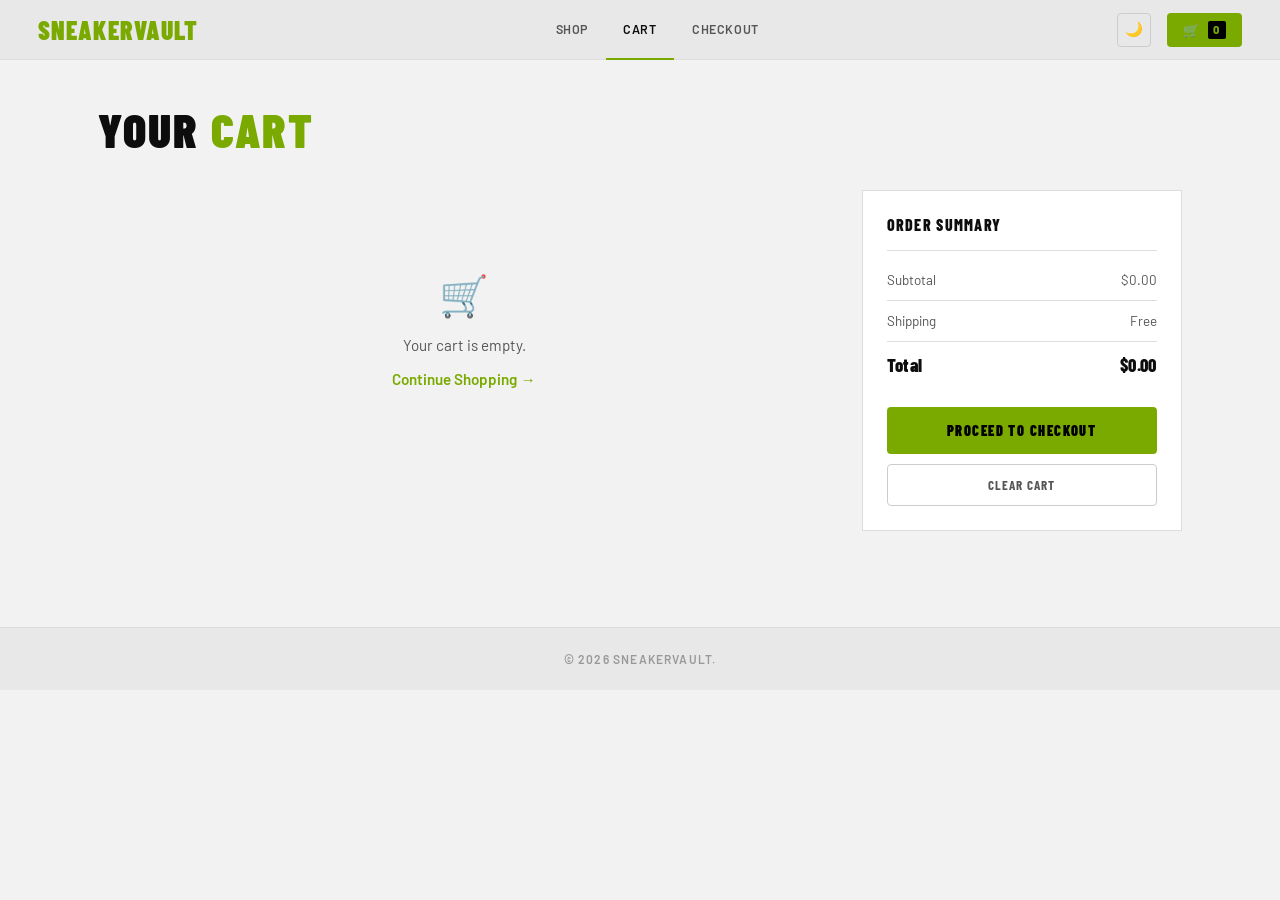
<file: cart.html>
<!DOCTYPE html>
<html lang="en">
<head>
  <meta charset="UTF-8" />
  <meta name="viewport" content="width=device-width, initial-scale=1.0"/>
  <title>SneakerVault — Cart</title>
  <!-- Apply theme before paint to prevent flash -->
  <script>
    (function() {
      var t = localStorage.getItem('theme') || 'light';
      document.documentElement.setAttribute('data-theme', t);
    })();
  </script>
  <link rel="stylesheet" href="style.css" />
  <link href="https://fonts.googleapis.com/css2?family=Playfair+Display:wght@400;700;900&family=DM+Sans:wght@300;400;500&display=swap" rel="stylesheet"/>
</head>
<body>

  <nav class="navbar">
    <div class="nav-logo">SneakerVault</div>
    <div class="nav-links">
      <a href="index.html">Shop</a>
      <a href="cart.html" class="active">Cart</a>
      <a href="checkout.html">Checkout</a>
    </div>
    <div class="nav-actions">
      <button class="dark-toggle" id="darkToggle" title="Toggle dark mode">🌙</button>
      <a href="cart.html" class="cart-icon">
        🛒 <span class="cart-count" id="cartCount">0</span>
      </a>
    </div>
  </nav>

  <main class="cart-page">
    <h1 class="page-title">Your <em>Cart</em></h1>
    <div class="cart-layout">
      <div class="cart-items" id="cartItems">
        <!-- Populated by JS -->
      </div>
      <aside class="cart-summary">
        <h3>Order Summary</h3>
        <div class="summary-row"><span>Subtotal</span><span id="subtotal">$0.00</span></div>
        <div class="summary-row"><span>Shipping</span><span>Free</span></div>
        <div class="summary-row total"><span>Total</span><span id="totalPrice">$0.00</span></div>
        <a href="checkout.html" class="btn-primary" id="checkoutBtn">Proceed to Checkout</a>
        <button class="btn-ghost" id="clearCartBtn">Clear Cart</button>
      </aside>
    </div>
  </main>

  <footer class="footer">
    <span>© 2026 SneakerVault.</span>
  </footer>

  <script src="script.js"></script>
  <script>
    renderCart();
    updateCartCount();
  </script>
</body>
</html>
</file>
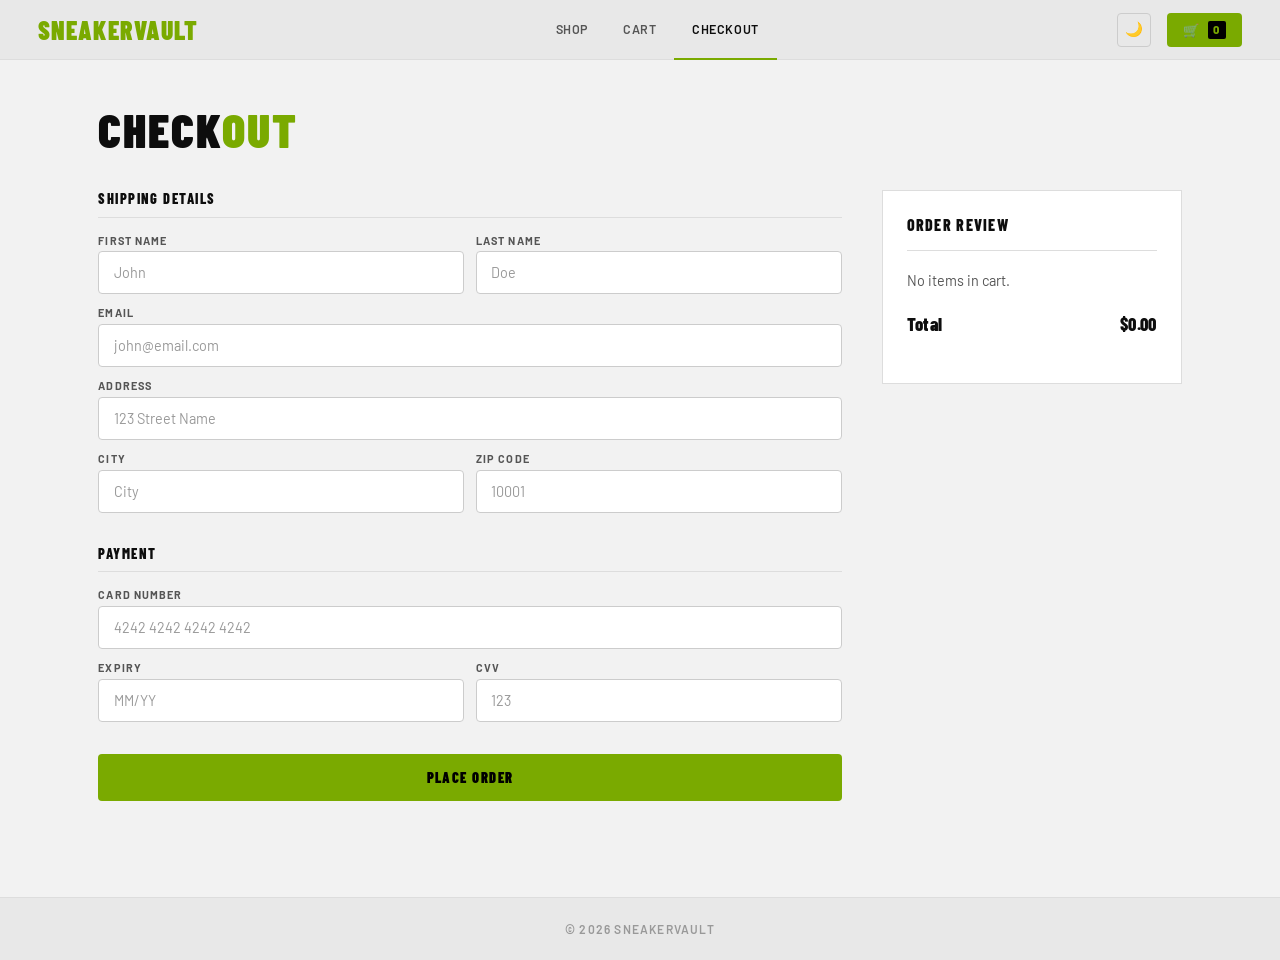
<file: checkout.html>
<!DOCTYPE html>
<html lang="en">
<head>
  <meta charset="UTF-8" />
  <meta name="viewport" content="width=device-width, initial-scale=1.0"/>
  <title>SneakerVault — Checkout</title>
  <!-- Apply theme before paint to prevent flash -->
  <script>
    (function() {
      var t = localStorage.getItem('theme') || 'light';
      document.documentElement.setAttribute('data-theme', t);
    })();
  </script>
  <link rel="stylesheet" href="style.css" />
  <link href="https://fonts.googleapis.com/css2?family=Playfair+Display:wght@400;700;900&family=DM+Sans:wght@300;400;500&display=swap" rel="stylesheet"/>
</head>
<body>

  <nav class="navbar">
    <div class="nav-logo">SneakerVault</div>
    <div class="nav-links">
      <a href="index.html">Shop</a>
      <a href="cart.html">Cart</a>
      <a href="checkout.html" class="active">Checkout</a>
    </div>
    <div class="nav-actions">
      <button class="dark-toggle" id="darkToggle" title="Toggle dark mode">🌙</button>
      <a href="cart.html" class="cart-icon">
        🛒 <span class="cart-count" id="cartCount">0</span>
      </a>
    </div>
  </nav>

  <main class="checkout-page">
    <h1 class="page-title">Check<em>out</em></h1>

    <div class="checkout-layout">
      <!-- FORM -->
      <div class="checkout-form-section">
        <h3>Shipping Details</h3>
        <div class="form-grid">
          <div class="form-group">
            <label>First Name</label>
            <input type="text" placeholder="John" id="firstName"/>
          </div>
          <div class="form-group">
            <label>Last Name</label>
            <input type="text" placeholder="Doe" id="lastName"/>
          </div>
          <div class="form-group full">
            <label>Email</label>
            <input type="email" placeholder="john@email.com" id="email"/>
          </div>
          <div class="form-group full">
            <label>Address</label>
            <input type="text" placeholder="123 Street Name" id="address"/>
          </div>
          <div class="form-group">
            <label>City</label>
            <input type="text" placeholder="City" id="city"/>
          </div>
          <div class="form-group">
            <label>ZIP Code</label>
            <input type="text" placeholder="10001" id="zip"/>
          </div>
        </div>

        <h3 style="margin-top:2rem">Payment</h3>
        <div class="form-grid">
          <div class="form-group full">
            <label>Card Number</label>
            <input type="text" placeholder="4242 4242 4242 4242" maxlength="19" id="cardNum"/>
          </div>
          <div class="form-group">
            <label>Expiry</label>
            <input type="text" placeholder="MM/YY" maxlength="5" id="expiry"/>
          </div>
          <div class="form-group">
            <label>CVV</label>
            <input type="text" placeholder="123" maxlength="3" id="cvv"/>
          </div>
        </div>

        <button class="btn-primary" id="placeOrderBtn" style="margin-top:2rem;width:100%">Place Order</button>
      </div>

      <!-- SUMMARY -->
      <aside class="checkout-summary">
        <h3>Order Review</h3>
        <div id="checkoutItems"></div>
        <div class="summary-row total" style="margin-top:1.5rem">
          <span>Total</span><span id="checkoutTotal">$0.00</span>
        </div>
      </aside>
    </div>
  </main>

  <!-- Order Success Modal -->
  <div class="modal-overlay" id="modalOverlay">
    <div class="modal">
      <div class="modal-icon">✓</div>
      <h2>Order Placed!</h2>
      <p>Thank you for shopping with SneakerVault. Your items are on their way.</p>
      <a href="index.html" class="btn-primary" id="modalBtn">Continue Shopping</a>
    </div>
  </div>

  <footer class="footer">
    <span>© 2026 SneakerVault</span>
  </footer>

  <script src="script.js"></script>
  <script>
    renderCheckoutSummary();
    updateCartCount();

    document.getElementById('placeOrderBtn').addEventListener('click', () => {
      const fields = ['firstName','lastName','email','address','city','zip','cardNum','expiry','cvv'];
      const empty = fields.some(id => !document.getElementById(id).value.trim());
      if (empty) {
        alert('Please fill in all fields.');
        return;
      }
      localStorage.removeItem('cart');
      document.getElementById('modalOverlay').classList.add('active');
    });

    document.getElementById('modalBtn').addEventListener('click', () => {
      document.getElementById('modalOverlay').classList.remove('active');
    });
  </script>
</body>
</html>
</file>
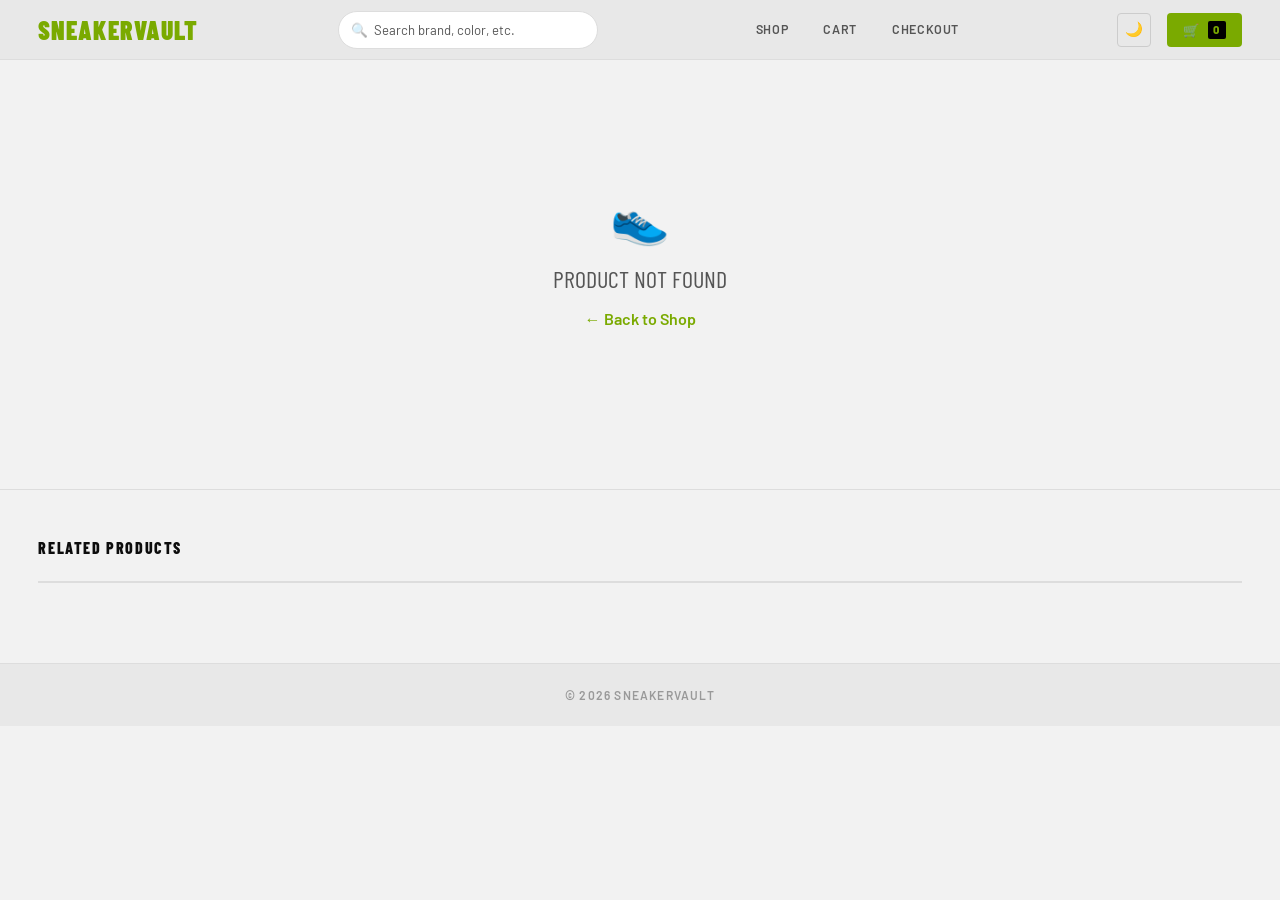
<file: product.html>
<!DOCTYPE html>
<html lang="en" data-theme="light">
<head>
  <meta charset="UTF-8" />
  <meta name="viewport" content="width=device-width, initial-scale=1.0"/>
  <title>SneakerVault</title>
  <link rel="stylesheet" href="style.css" />
  <link rel="stylesheet" href="product.css" />
  <link href="https://fonts.googleapis.com/css2?family=Barlow+Condensed:wght@400;600;700;800;900&family=Barlow:wght@300;400;500;600&display=swap" rel="stylesheet"/>
</head>
<body>

  <!-- NAVBAR -->
  <nav class="navbar">
    <div class="nav-logo">SneakerVault</div>

    <!-- SEARCH — IDs are required for script.js to find these elements -->
    <div class="nav-search-wrap">
      <div class="nav-search">
        <span class="search-icon">🔍</span>
        <input
          type="text"
          id="searchInput"
          class="search-input"
          placeholder="Search brand, color, etc."
          autocomplete="off"
        />
        <button id="searchClear" class="search-clear" title="Clear">✕</button>
      </div>
      <!-- Dropdown injected here by ensureSearchDOM() -->
    </div>

    <div class="nav-links">
      <a href="index.html">Shop</a>
      <a href="cart.html">Cart</a>
      <a href="checkout.html">Checkout</a>
    </div>
    <div class="nav-actions">
      <button class="dark-toggle" id="darkToggle" title="Toggle dark mode">🌙</button>
      <a href="cart.html" class="cart-icon">
        🛒 <span class="cart-count" id="cartCount">0</span>
      </a>
    </div>
  </nav>

  <!-- NOTIFICATION -->
  <div class="notification" id="notification">
    <span id="notifText">Added to cart!</span>
  </div>

  <!-- MAIN DETAIL -->
  <main class="detail-page" id="detailPage">
    <!-- populated by JS -->
  </main>

  <!-- RELATED PRODUCTS -->
  <section class="related-section">
    <h2 class="related-title">Related Products</h2>
    <div class="related-grid" id="relatedGrid"></div>
  </section>

  <footer class="footer">
    <span>© 2026 SneakerVault</span>
  </footer>

  <script src="script.js"></script>
  <script>
    updateCartCount();

    // Get product id from URL
    const params = new URLSearchParams(window.location.search);
    const pid = Number(params.get("id"));
    const product = PRODUCTS.find(p => p.id === pid);

    if (!product) {
      document.getElementById("detailPage").innerHTML = `
        <div style="text-align:center;padding:6rem 2rem;color:var(--text-muted)">
          <div style="font-size:3rem">👟</div>
          <p style="margin-top:1rem;font-family:var(--font-display);font-size:1.5rem;text-transform:uppercase">Product not found</p>
          <a href="index.html" style="color:var(--accent);margin-top:1rem;display:inline-block;font-weight:600">← Back to Shop</a>
        </div>`;
    } else {
      document.title = `SneakerVault — ${product.name}`;
      renderDetailPage(product);
      renderRelated(product);
    }

    function renderDetailPage(p) {
      const soldCount  = Math.floor(Math.random() * 2000) + 300;
      const lastSale   = (p.price - Math.floor(Math.random() * 40 + 5)).toFixed(2);
      const sellPrice  = (p.price - Math.floor(Math.random() * 10 + 2)).toFixed(2);
      const sizes      = ["6","6.5","7","7.5","8","8.5","9","9.5","10","10.5","11","12","13"];
      const breadcrumb = `Home / Shoes / ${p.brand}`;

      document.getElementById("detailPage").innerHTML = `
        <div class="detail-wrap">
          <!-- LEFT: IMAGE -->
          <div class="detail-left">
            <div class="breadcrumb">${breadcrumb} / <span>${p.name}</span></div>
            <div class="detail-img-wrap">
              <div class="detail-actions-top">
                <button class="icon-btn" title="Wishlist">♡</button>
                <button class="icon-btn" title="Share">↗</button>
              </div>
              <img class="detail-img" src="${p.img}" alt="${p.name}" id="mainImg"/>
            </div>
            <div class="detail-thumbnails">
              <img class="thumb active" src="${p.img}" alt="view 1" onclick="switchImg(this.src)"/>
              <img class="thumb" src="${p.img}?v=2" alt="view 2" onclick="switchImg(this.src)"/>
              <img class="thumb" src="${p.img}?v=3" alt="view 3" onclick="switchImg(this.src)"/>
            </div>
          </div>

          <!-- RIGHT: INFO -->
          <div class="detail-right">
            <p class="detail-brand">${p.brand}</p>
            <h1 class="detail-name">${p.name}</h1>
            ${p.badge ? `<span class="detail-badge">${p.badge}</span>` : ""}

            <div class="xpress-banner">
              <span class="xpress-check">☐</span>
              <span><strong>Xpress Ship available.</strong> Get it by Apr 23 – 29</span>
              <span class="xpress-info">ⓘ</span>
            </div>

            <!-- SIZE SELECTOR -->
            <div class="size-section">
              <div class="size-label-row">
                <span class="size-label">Size:</span>
                <span class="size-guide">Size Guide ↗</span>
              </div>
              <div class="size-grid" id="sizeGrid">
                ${sizes.map(s => `<button class="size-btn" data-size="${s}">${s}</button>`).join("")}
              </div>
            </div>

            <!-- PRICE BOX -->
            <div class="price-box">
              <div class="price-left">
                <span class="price-label">Buy Now for</span>
                <span class="price-big">$${p.price}</span>
              </div>
              <div class="price-right">
                <span class="sold-flash">⚡ ${soldCount.toLocaleString()} Sold in Last 3 Days!</span>
              </div>
            </div>

            <!-- CTA BUTTONS -->
            <div class="cta-row">
              <button class="btn-offer" id="offerBtn">Make Offer</button>
              <button class="btn-buynow" id="buyNowBtn" data-id="${p.id}">Buy Now</button>
            </div>

            <!-- LAST SALE -->
            <div class="last-sale-row">
              <span class="last-sale-text">Last Sale: <strong>$${lastSale}</strong></span>
              <a href="#" class="market-link">View Market Data →</a>
            </div>

            <!-- SELL LINK -->
            <div class="sell-link-row">
              <a href="#">Sell Now for $${sellPrice} or Ask for More →</a>
            </div>

            <!-- TRUST BADGES -->
            <div class="trust-badges">
              <div class="trust-item" onclick="this.classList.toggle('open')">
                <div class="trust-left"><span>🛡</span> Worry Free Purchasing</div>
                <span class="trust-arrow">∨</span>
                <div class="trust-body">Every item goes through our authentication process. We verify each product before it ships to you.</div>
              </div>
              <div class="trust-item" onclick="this.classList.toggle('open')">
                <div class="trust-left"><span>✅</span> Buyer Promise</div>
                <span class="trust-arrow">∨</span>
                <div class="trust-body">If your item doesn't pass our verification, you'll receive a full refund — guaranteed.</div>
              </div>
              <div class="trust-item" onclick="this.classList.toggle('open')">
                <div class="trust-left"><span>🔄</span> Our Process</div>
                <span class="trust-arrow">∨</span>
                <div class="trust-body">Condition: New — All products listed here are brand new and unworn, verified by our team.</div>
              </div>
            </div>
          </div>
        </div>
      `;

      document.querySelectorAll(".size-btn").forEach(btn => {
        btn.addEventListener("click", () => {
          document.querySelectorAll(".size-btn").forEach(b => b.classList.remove("selected"));
          btn.classList.add("selected");
        });
      });

      document.getElementById("buyNowBtn").addEventListener("click", () => {
        addToCart(p.id);
        setTimeout(() => window.location.href = "cart.html", 600);
      });

      document.getElementById("offerBtn").addEventListener("click", () => {
        addToCart(p.id);
      });
    }

    function renderRelated(current) {
      const related = PRODUCTS
        .filter(p => p.category === current.category && p.id !== current.id)
        .slice(0, 6);

      const grid = document.getElementById("relatedGrid");
      if (!grid || related.length === 0) return;

      related.forEach((p, i) => {
        const card = document.createElement("div");
        card.className = "product-card";
        card.style.animationDelay = `${i * 0.06}s`;
        card.style.cursor = "pointer";
        card.innerHTML = `
          <div class="product-img-wrap">
            <img class="product-img" src="${p.img}" alt="${p.name}" loading="lazy"/>
            ${p.badge ? `<span class="product-badge">${p.badge}</span>` : ""}
          </div>
          <div class="product-info">
            <p class="product-category">${p.brand}</p>
            <h3 class="product-name">${p.name}</h3>
            <div class="product-footer">
              <div class="product-price-wrap">
                <span class="product-price-label">Lowest Ask</span>
                <span class="product-price">$${p.price.toFixed(2)}</span>
              </div>
              <button class="btn-add" data-id="${p.id}">+ Cart</button>
            </div>
            <div class="xpress-tag">Xpress Ship</div>
          </div>
        `;
        card.addEventListener("click", (e) => {
          if (e.target.closest(".btn-add")) {
            addToCart(Number(e.target.closest(".btn-add").dataset.id));
            return;
          }
          window.location.href = `product.html?id=${p.id}`;
        });
        grid.appendChild(card);
      });
    }

    function switchImg(src) {
      document.getElementById("mainImg").src = src;
      document.querySelectorAll(".thumb").forEach(t => t.classList.toggle("active", t.src === src));
    }
  </script>
</body>
</html>
</file>
<file: style.css>
/* =============================================
   SneakerVault — style.css
   Aesthetic: StockX-inspired Dark Streetwear
   ============================================= */

@import url('https://fonts.googleapis.com/css2?family=Barlow+Condensed:wght@400;600;700;800;900&family=Barlow:wght@300;400;500;600&display=swap');

/* === VARIABLES (default = dark) === */
:root {
  --bg:           #0d0d0d;
  --bg2:          #161616;
  --surface:      #1a1a1a;
  --surface2:     #222222;
  --text:         #ffffff;
  --text-muted:   #888888;
  --text-dim:     #555555;
  --accent:       #b3f000;
  --accent-dark:  #8ec200;
  --accent-glow:  rgba(179,240,0,0.18);
  --danger:       #ff3b30;
  --border:       #2a2a2a;
  --border-light: #333333;
  --shadow:       0 4px 24px rgba(0,0,0,0.5);
  --radius:       4px;
  --radius-lg:    8px;
  --transition:   0.2s ease;
  --font-display: 'Barlow Condensed', 'Impact', sans-serif;
  --font-body:    'Barlow', sans-serif;
}

/* === DARK THEME === */
[data-theme="dark"] {
  --bg:           #0d0d0d;
  --bg2:          #161616;
  --surface:      #1a1a1a;
  --surface2:     #222222;
  --text:         #ffffff;
  --text-muted:   #888888;
  --text-dim:     #555555;
  --accent:       #b3f000;
  --accent-dark:  #8ec200;
  --accent-glow:  rgba(179,240,0,0.18);
  --border:       #2a2a2a;
  --border-light: #333333;
  --shadow:       0 4px 24px rgba(0,0,0,0.5);
}

/* === LIGHT THEME === */
[data-theme="light"] {
  --bg:           #f2f2f2;
  --bg2:          #e8e8e8;
  --surface:      #ffffff;
  --surface2:     #f0f0f0;
  --text:         #0d0d0d;
  --text-muted:   #555555;
  --text-dim:     #999999;
  --accent:       #7aaa00;
  --accent-dark:  #5e8800;
  --accent-glow:  rgba(122,170,0,0.18);
  --border:       #dddddd;
  --border-light: #cccccc;
  --shadow:       0 4px 24px rgba(0,0,0,0.1);
}

/* === RESET === */
*, *::before, *::after { box-sizing: border-box; margin: 0; padding: 0; }

html { scroll-behavior: smooth; }

body {
  font-family: var(--font-body);
  background: var(--bg);
  color: var(--text);
  min-height: 100vh;
  overflow-x: hidden;
}

a { text-decoration: none; color: inherit; }

/* === NAVBAR === */
.navbar {
  position: sticky;
  top: 0;
  z-index: 100;
  display: flex;
  align-items: center;
  justify-content: space-between;
  padding: 0 3vw;
  height: 60px;
  background: var(--bg2);
  border-bottom: 1px solid var(--border);
}

.nav-logo {
  font-family: var(--font-display);
  font-size: 1.6rem;
  font-weight: 900;
  letter-spacing: 0.04em;
  color: var(--accent);
  text-transform: uppercase;
}

.nav-links {
  display: flex;
  gap: 0;
}

.nav-links a {
  font-size: 0.78rem;
  font-weight: 600;
  letter-spacing: 0.05em;
  text-transform: uppercase;
  color: var(--text-muted);
  padding: 0 1.1rem;
  height: 60px;
  display: flex;
  align-items: center;
  border-bottom: 2px solid transparent;
  transition: color var(--transition), border-color var(--transition);
}

.nav-links a:hover { color: var(--text); }

.nav-links a.active {
  color: var(--text);
  border-bottom-color: var(--accent);
}

.nav-actions {
  display: flex;
  align-items: center;
  gap: 1rem;
}

/* === SEARCH BAR === */
.nav-search-wrap {
  position: relative;
  display: flex;
  align-items: center;
}

.nav-search-icon {
  position: absolute;
  left: 0.75rem;
  font-size: 0.85rem;
  pointer-events: none;
  opacity: 0.45;
  line-height: 1;
}

.nav-search {
  background: var(--surface);
  border: 1px solid var(--border-light);
  border-radius: 999px;
  padding: 0.45rem 1rem 0.45rem 2.2rem;
  font-family: var(--font-body);
  font-size: 0.82rem;
  color: var(--text);
  width: 200px;
  transition: width 0.3s ease, border-color 0.2s ease, box-shadow 0.2s ease;
  outline: none;
}

.nav-search::-webkit-search-cancel-button { -webkit-appearance: none; }

.nav-search::placeholder { color: var(--text-muted); }

.nav-search:focus {
  width: 260px;
  border-color: var(--accent);
  box-shadow: 0 0 0 3px var(--accent-glow);
}

/* === DARK TOGGLE === */
.dark-toggle {
  background: none;
  border: 1px solid var(--border-light);
  border-radius: var(--radius);
  width: 34px; height: 34px;
  cursor: pointer;
  font-size: 0.9rem;
  display: flex; align-items: center; justify-content: center;
  color: var(--text-muted);
  transition: border-color var(--transition), color var(--transition);
}

.dark-toggle:hover { border-color: var(--accent); color: var(--accent); }

.cart-icon {
  font-size: 0.82rem;
  font-weight: 700;
  letter-spacing: 0.06em;
  text-transform: uppercase;
  display: flex;
  align-items: center;
  gap: 0.5rem;
  background: var(--accent);
  color: #000;
  padding: 0.5rem 1rem;
  border-radius: var(--radius);
  transition: opacity var(--transition);
}

.cart-icon:hover { opacity: 0.85; }

.cart-count {
  background: #000;
  color: var(--accent);
  font-size: 0.7rem;
  font-weight: 800;
  width: 18px; height: 18px;
  border-radius: 2px;
  display: flex; align-items: center; justify-content: center;
  animation: pop 0.3s ease;
}

@keyframes pop {
  0%   { transform: scale(0.6); }
  60%  { transform: scale(1.3); }
  100% { transform: scale(1); }
}

/* === HERO === */
.hero {
  position: relative;
  background: #c8f000;
  overflow: hidden;
  min-height: 340px;
  display: flex;
  align-items: center;
  padding: 3rem 4vw;
}
.hero-text { position: relative; z-index: 2; max-width: 480px; flex-shrink: 0; }
.hero-sub { font-size: 0.75rem; font-weight: 700; letter-spacing: 0.18em; text-transform: uppercase; color: #000; opacity: 0.6; margin-bottom: 0.6rem; }
.hero h1 { font-size: clamp(2.8rem, 7vw, 5.5rem); line-height: 0.95; font-weight: 900; color: #000; text-transform: uppercase; }
.hero h1 em { font-style: normal; display: block; font-size: 0.7em; font-weight: 400; margin-top: 0.3rem; }
.hero-desc { margin-top: 1.5rem; font-size: 0.88rem; font-weight: 600; color: #000; text-transform: uppercase; text-decoration: underline; cursor: pointer; }
.hero-blob { position: absolute; right: -2%; top: 0; width: 52%; height: 100%; background: rgba(0,0,0,0.06); clip-path: polygon(15% 0%,100% 0%,100% 100%,0% 100%); pointer-events: none; }
.hero-slider { position: absolute; right: 0; top: 0; width: 52%; height: 100%; z-index: 3; overflow: hidden; cursor: grab; user-select: none; }
.hero-slider:active { cursor: grabbing; }
.slides-track { display: flex; height: 100%; transition: transform 0.5s cubic-bezier(0.25,0.46,0.45,0.94); }
.slides-track.dragging { transition: none; }
.slide { min-width: 100%; height: 100%; display: flex; align-items: center; justify-content: center; padding: 1.5rem; position: relative; }
.slide img { max-height: 85%; max-width: 90%; object-fit: contain; filter: drop-shadow(0 12px 32px rgba(0,0,0,0.22)); transform: rotate(-6deg) translateY(4px); pointer-events: none; }
.slide:nth-child(2) img { transform: rotate(4deg) translateY(-2px); }
.slide:nth-child(3) img { transform: rotate(-3deg) translateY(6px); }
.slide:nth-child(4) img { transform: rotate(5deg) translateY(0px); }
.slide-label { position: absolute; bottom: 1rem; left: 50%; transform: translateX(-50%); background: rgba(0,0,0,0.75); color: #c8f000; font-size: 0.65rem; font-weight: 700; letter-spacing: 0.15em; text-transform: uppercase; padding: 0.3rem 0.8rem; white-space: nowrap; opacity: 0; transition: opacity 0.3s; }
.hero-slider:hover .slide-label { opacity: 1; }
.slider-dots { position: absolute; bottom: 1rem; right: 1.5rem; z-index: 10; display: flex; gap: 6px; align-items: center; }
.dot { width: 6px; height: 6px; border-radius: 50%; background: rgba(0,0,0,0.25); cursor: pointer; transition: all 0.3s; border: none; padding: 0; }
.dot.active { background: #000; width: 18px; border-radius: 3px; }
.slider-arrow { position: absolute; top: 50%; transform: translateY(-50%); z-index: 10; background: rgba(0,0,0,0.15); border: none; width: 32px; height: 32px; border-radius: 50%; cursor: pointer; font-size: 1rem; transition: background 0.2s; }
.slider-arrow:hover { background: rgba(0,0,0,0.35); }
.slider-arrow.prev { left: 0.6rem; }
.slider-arrow.next { right: 0.6rem; }

/* === SECTION HEADER === */
.section-header {
  display: flex;
  align-items: center;
  justify-content: space-between;
  flex-wrap: wrap;
  gap: 1rem;
  padding: 2rem 3vw 1.2rem;
  border-bottom: 1px solid var(--border);
  margin-bottom: 0;
}

.section-header h2 {
  font-family: var(--font-display);
  font-size: 1.1rem;
  font-weight: 700;
  letter-spacing: 0.06em;
  text-transform: uppercase;
  color: var(--text);
}

/* === FILTER BAR / BRAND STRIP === */
.brand-filter-strip {
  display: flex;
  gap: 0.4rem;
  padding: 1rem 3vw;
  flex-wrap: wrap;
  border-bottom: 1px solid var(--border);
}

.filter-btn {
  padding: 0.38rem 1rem;
  border-radius: var(--radius);
  border: 1px solid var(--border-light);
  background: transparent;
  color: var(--text-muted);
  font-family: var(--font-body);
  font-size: 0.76rem;
  font-weight: 600;
  letter-spacing: 0.07em;
  text-transform: uppercase;
  cursor: pointer;
  transition: all var(--transition);
}

.filter-btn:hover {
  border-color: var(--text-muted);
  color: var(--text);
}

.filter-btn.active {
  background: var(--accent);
  border-color: var(--accent);
  color: #000;
}

/* === PRODUCTS GRID === */
.products-section {
  padding: 1.5rem 3vw 5rem;
  animation: fadeUp 0.5s 0.1s ease both;
}

.products-grid {
  display: grid;
  grid-template-columns: repeat(auto-fill, minmax(220px, 1fr));
  gap: 1px;
  border: 1px solid var(--border);
  background: var(--border);
}

/* === PRODUCT CARD === */
.product-card {
  background: var(--surface);
  overflow: hidden;
  transition: background var(--transition);
  animation: fadeUp 0.4s ease both;
  cursor: pointer;
}

.product-card:hover { background: var(--surface2); }

.product-img {
  width: 100%;
  aspect-ratio: 1 / 1;
  object-fit: cover;
  display: block;
  transition: transform 0.4s ease;
  background: #fff;
}

.product-card:hover .product-img { transform: scale(1.05); }

.product-img-wrap {
  overflow: hidden;
  position: relative;
  background: #f0f0f0;
}

.product-badge {
  position: absolute;
  top: 10px; left: 10px;
  background: var(--accent);
  color: #000;
  font-family: var(--font-display);
  font-size: 0.65rem;
  font-weight: 800;
  letter-spacing: 0.1em;
  padding: 3px 8px;
  border-radius: 2px;
  text-transform: uppercase;
}

.product-img-wrap::after {
  content: '♡';
  position: absolute;
  top: 10px; right: 12px;
  font-size: 1.1rem;
  color: var(--text-muted);
  opacity: 0;
  transition: opacity var(--transition);
}

.product-card:hover .product-img-wrap::after { opacity: 1; }

.product-info { padding: 0.9rem 1rem 1.1rem; }

.product-category {
  font-size: 0.68rem;
  font-weight: 600;
  letter-spacing: 0.1em;
  text-transform: uppercase;
  color: var(--text-dim);
  margin-bottom: 0.25rem;
}

.product-name {
  font-family: var(--font-body);
  font-size: 0.88rem;
  font-weight: 400;
  line-height: 1.35;
  margin-bottom: 0.5rem;
  color: var(--text);
}

.product-footer {
  display: flex;
  align-items: flex-end;
  justify-content: space-between;
  margin-top: 0.7rem;
  gap: 0.5rem;
}

.product-price-wrap { display: flex; flex-direction: column; gap: 1px; }

.product-price-label {
  font-size: 0.65rem;
  color: var(--text-dim);
  font-weight: 500;
  letter-spacing: 0.04em;
}

.product-price {
  font-family: var(--font-display);
  font-size: 1.35rem;
  font-weight: 800;
  color: var(--text);
  letter-spacing: -0.01em;
}

.btn-add {
  background: var(--accent);
  color: #000;
  border: none;
  padding: 0.5rem 0.9rem;
  border-radius: var(--radius);
  font-family: var(--font-display);
  font-size: 0.78rem;
  font-weight: 800;
  letter-spacing: 0.06em;
  text-transform: uppercase;
  cursor: pointer;
  white-space: nowrap;
  transition: opacity var(--transition), transform 0.12s ease;
}

.btn-add:hover { opacity: 0.85; }
.btn-add:active { transform: scale(0.96); }

/* === XPRESS SHIP TAG === */
.xpress-tag {
  display: inline-flex;
  align-items: center;
  gap: 4px;
  font-size: 0.62rem;
  font-weight: 600;
  color: var(--text-muted);
  margin-top: 0.5rem;
  letter-spacing: 0.04em;
}

.xpress-tag::before { content: '⚡'; font-size: 0.7rem; }

/* === NOTIFICATION === */
.notification {
  position: fixed;
  bottom: 1.5rem; right: 1.5rem;
  background: var(--accent);
  color: #000;
  padding: 0.85rem 1.4rem;
  border-radius: var(--radius);
  font-family: var(--font-display);
  font-size: 0.85rem;
  font-weight: 800;
  letter-spacing: 0.06em;
  text-transform: uppercase;
  box-shadow: 0 8px 30px rgba(179,240,0,0.25);
  z-index: 999;
  transform: translateY(120%);
  opacity: 0;
  transition: all 0.3s cubic-bezier(0.34,1.56,0.64,1);
  pointer-events: none;
}

.notification.show { transform: translateY(0); opacity: 1; }

/* === CART PAGE === */
.cart-page, .checkout-page {
  max-width: 1160px;
  margin: 0 auto;
  padding: 2.5rem 3vw 6rem;
}

.page-title {
  font-family: var(--font-display);
  font-size: clamp(2rem, 5vw, 3rem);
  font-weight: 900;
  text-transform: uppercase;
  letter-spacing: 0.04em;
  margin-bottom: 2rem;
  animation: fadeUp 0.4s ease both;
}

.page-title em { font-style: normal; color: var(--accent); }

.cart-layout {
  display: grid;
  grid-template-columns: 1fr 320px;
  gap: 2rem;
  align-items: start;
}

/* === CART ITEM === */
.cart-item {
  display: flex;
  gap: 1rem;
  align-items: center;
  background: var(--surface);
  border: 1px solid var(--border);
  padding: 1rem;
  margin-bottom: 1px;
  transition: background var(--transition);
  animation: fadeUp 0.4s ease both;
}

.cart-item:hover { background: var(--surface2); }

.cart-item-img {
  width: 90px; height: 90px;
  object-fit: cover;
  background: #f0f0f0;
  flex-shrink: 0;
}

.cart-item-info { flex: 1; }

.cart-item-name {
  font-size: 0.9rem;
  font-weight: 500;
  margin-bottom: 0.25rem;
  line-height: 1.35;
}

.cart-item-price {
  font-family: var(--font-display);
  font-size: 1.2rem;
  font-weight: 800;
  color: var(--text);
}

.cart-item-controls {
  display: flex;
  align-items: center;
  gap: 0.5rem;
  margin-top: 0.6rem;
}

.qty-btn {
  width: 26px; height: 26px;
  border-radius: var(--radius);
  border: 1px solid var(--border-light);
  background: var(--bg2);
  cursor: pointer;
  font-size: 1rem;
  display: flex; align-items: center; justify-content: center;
  transition: all var(--transition);
  color: var(--text);
}

.qty-btn:hover { background: var(--accent); color: #000; border-color: var(--accent); }

.qty-num {
  font-family: var(--font-display);
  font-weight: 700;
  font-size: 1rem;
  min-width: 22px;
  text-align: center;
}

.remove-btn {
  margin-left: auto;
  background: none;
  border: none;
  cursor: pointer;
  font-size: 1rem;
  color: var(--text-dim);
  transition: color var(--transition);
  padding: 0.4rem;
}

.remove-btn:hover { color: var(--danger); }

.empty-cart {
  text-align: center;
  padding: 5rem 2rem;
  color: var(--text-muted);
  font-size: 0.95rem;
  animation: fadeUp 0.4s ease both;
}

.empty-cart span { font-size: 2.5rem; display: block; margin-bottom: 1rem; }

/* === CART / ORDER SUMMARY === */
.cart-summary, .checkout-summary {
  background: var(--surface);
  border: 1px solid var(--border);
  padding: 1.5rem;
  position: sticky;
  top: 80px;
}

.cart-summary h3, .checkout-summary h3 {
  font-family: var(--font-display);
  font-size: 1rem;
  font-weight: 800;
  text-transform: uppercase;
  letter-spacing: 0.08em;
  margin-bottom: 1.3rem;
  padding-bottom: 1rem;
  border-bottom: 1px solid var(--border);
}

.summary-row {
  display: flex;
  justify-content: space-between;
  font-size: 0.84rem;
  color: var(--text-muted);
  margin-bottom: 0.75rem;
  padding-bottom: 0.75rem;
  border-bottom: 1px solid var(--border);
}

.summary-row.total {
  font-family: var(--font-display);
  font-size: 1.15rem;
  font-weight: 800;
  color: var(--text);
  border-bottom: none;
  letter-spacing: 0.02em;
}

/* === BUTTONS === */
.btn-primary {
  display: block;
  width: 100%;
  text-align: center;
  background: var(--accent);
  color: #000;
  padding: 0.95rem;
  border-radius: var(--radius);
  border: none;
  font-family: var(--font-display);
  font-size: 0.9rem;
  font-weight: 900;
  letter-spacing: 0.1em;
  text-transform: uppercase;
  cursor: pointer;
  margin-top: 1.2rem;
  transition: opacity var(--transition), transform 0.12s ease;
}

.btn-primary:hover { opacity: 0.85; }
.btn-primary:active { transform: scale(0.98); }

.btn-ghost {
  display: block;
  width: 100%;
  text-align: center;
  background: transparent;
  color: var(--text-muted);
  padding: 0.75rem;
  border-radius: var(--radius);
  border: 1px solid var(--border-light);
  font-family: var(--font-display);
  font-size: 0.82rem;
  font-weight: 700;
  letter-spacing: 0.08em;
  text-transform: uppercase;
  cursor: pointer;
  margin-top: 0.6rem;
  transition: all var(--transition);
}

.btn-ghost:hover { color: var(--danger); border-color: var(--danger); }

/* === CHECKOUT PAGE === */
.checkout-layout {
  display: grid;
  grid-template-columns: 1fr 300px;
  gap: 2.5rem;
  align-items: start;
}

.checkout-form-section h3 {
  font-family: var(--font-display);
  font-size: 0.9rem;
  font-weight: 800;
  text-transform: uppercase;
  letter-spacing: 0.1em;
  margin-bottom: 1rem;
  padding-bottom: 0.6rem;
  border-bottom: 1px solid var(--border);
}

.form-grid {
  display: grid;
  grid-template-columns: 1fr 1fr;
  gap: 0.75rem;
}

.form-group { display: flex; flex-direction: column; gap: 0.3rem; }

.form-group.full { grid-column: 1 / -1; }

label {
  font-size: 0.68rem;
  font-weight: 700;
  letter-spacing: 0.1em;
  text-transform: uppercase;
  color: var(--text-muted);
}

input {
  padding: 0.75rem 0.9rem;
  border-radius: var(--radius);
  border: 1px solid var(--border-light);
  background: var(--surface);
  color: var(--text);
  font-family: var(--font-body);
  font-size: 0.9rem;
  transition: border-color var(--transition), box-shadow var(--transition);
  outline: none;
}

input:focus {
  border-color: var(--accent);
  box-shadow: 0 0 0 2px var(--accent-glow);
}

input::placeholder { color: var(--text-dim); }

/* === CHECKOUT SUMMARY ITEMS === */
.checkout-item-row {
  display: flex;
  justify-content: space-between;
  align-items: center;
  padding: 0.65rem 0;
  border-bottom: 1px solid var(--border);
  font-size: 0.82rem;
  gap: 0.5rem;
  color: var(--text-muted);
}

.checkout-item-row span:last-child {
  font-weight: 700;
  color: var(--text);
  white-space: nowrap;
}

/* === MODAL === */
.modal-overlay {
  position: fixed;
  inset: 0;
  background: rgba(0,0,0,0.75);
  display: flex;
  align-items: center;
  justify-content: center;
  z-index: 999;
  opacity: 0;
  pointer-events: none;
  transition: opacity 0.25s ease;
  backdrop-filter: blur(6px);
}

.modal-overlay.active { opacity: 1; pointer-events: all; }

.modal {
  background: var(--surface);
  border: 1px solid var(--border-light);
  border-radius: var(--radius-lg);
  padding: 3rem 2.5rem;
  text-align: center;
  max-width: 380px;
  width: 90%;
  transform: scale(0.88) translateY(20px);
  transition: transform 0.3s cubic-bezier(0.34,1.56,0.64,1);
}

.modal-overlay.active .modal { transform: scale(1) translateY(0); }

.modal-icon {
  width: 60px; height: 60px;
  border-radius: var(--radius);
  background: var(--accent);
  color: #000;
  font-size: 1.8rem;
  font-weight: 900;
  display: flex; align-items: center; justify-content: center;
  margin: 0 auto 1.5rem;
}

.modal h2 {
  font-family: var(--font-display);
  font-size: 2rem;
  font-weight: 900;
  text-transform: uppercase;
  letter-spacing: 0.04em;
  margin-bottom: 0.8rem;
}

.modal p {
  color: var(--text-muted);
  font-size: 0.9rem;
  line-height: 1.6;
  margin-bottom: 0.5rem;
}

/* === FOOTER === */
.footer {
  text-align: center;
  padding: 1.5rem;
  font-size: 0.75rem;
  font-weight: 600;
  letter-spacing: 0.1em;
  text-transform: uppercase;
  color: var(--text-dim);
  border-top: 1px solid var(--border);
  background: var(--bg2);
}

/* === ANIMATIONS === */
@keyframes fadeUp {
  from { opacity: 0; transform: translateY(16px); }
  to   { opacity: 1; transform: translateY(0); }
}

.product-card:nth-child(1) { animation-delay: 0.04s; }
.product-card:nth-child(2) { animation-delay: 0.08s; }
.product-card:nth-child(3) { animation-delay: 0.12s; }
.product-card:nth-child(4) { animation-delay: 0.16s; }
.product-card:nth-child(5) { animation-delay: 0.20s; }
.product-card:nth-child(6) { animation-delay: 0.24s; }

/* === RESPONSIVE === */
@media (max-width: 900px) {
  .cart-layout { grid-template-columns: 1fr; }
  .checkout-layout { grid-template-columns: 1fr; }
  .cart-summary, .checkout-summary { position: static; }
}

@media (max-width: 600px) {
  .nav-links { display: none; }
  .nav-search { width: 130px; font-size: 0.75rem; }
  .nav-search:focus { width: 160px; }
  .hero { min-height: 220px; padding: 2rem 4vw; }
  .products-grid { grid-template-columns: 1fr 1fr; gap: 1px; }
  .form-grid { grid-template-columns: 1fr; }
  .form-group.full { grid-column: 1; }
  .brand-filter-strip { flex-wrap: wrap; }
  .section-header { flex-direction: column; align-items: flex-start; }
}

@media (max-width: 380px) {
  .products-grid { grid-template-columns: 1fr; }
}
</file>
<file: product.css>
/* =============================================
   LUMĒ — product.css
   Product Detail Page Styles (StockX layout)
   ============================================= */

/* === BREADCRUMB === */
.breadcrumb {
  font-size: 0.76rem;
  color: var(--text-muted);
  margin-bottom: 1.2rem;
  letter-spacing: 0.03em;
}

.breadcrumb span {
  color: var(--accent);
  font-weight: 600;
}

/* === DETAIL PAGE LAYOUT === */
.detail-page {
  max-width: 1200px;
  margin: 0 auto;
  padding: 2rem 3vw 4rem;
  animation: fadeUp 0.4s ease both;
}

.detail-wrap {
  display: grid;
  grid-template-columns: 1fr 1fr;
  gap: 4rem;
  align-items: start;
}

@media (max-width: 860px) {
  .detail-wrap { grid-template-columns: 1fr; gap: 2rem; }
}

/* === LEFT: IMAGE === */
.detail-left { position: sticky; top: 80px; }

.detail-img-wrap {
  position: relative;
  background: #f0f0f0;
  border-radius: 4px;
  overflow: hidden;
  aspect-ratio: 1 / 1;
  display: flex;
  align-items: center;
  justify-content: center;
}

.detail-img {
  width: 100%;
  height: 100%;
  object-fit: cover;
  transition: transform 0.4s ease;
}

.detail-img-wrap:hover .detail-img { transform: scale(1.04); }

.detail-actions-top {
  position: absolute;
  top: 14px; right: 14px;
  display: flex;
  gap: 0.5rem;
  z-index: 2;
}

.icon-btn {
  width: 36px; height: 36px;
  border-radius: 50%;
  border: 1px solid rgba(0,0,0,0.15);
  background: rgba(255,255,255,0.9);
  cursor: pointer;
  font-size: 1rem;
  display: flex; align-items: center; justify-content: center;
  color: #333;
  transition: background 0.2s ease, transform 0.15s ease;
}

.icon-btn:hover { background: #fff; transform: scale(1.1); }

/* THUMBNAILS */
.detail-thumbnails {
  display: flex;
  gap: 0.6rem;
  margin-top: 0.8rem;
}

.thumb {
  width: 64px; height: 64px;
  object-fit: cover;
  background: #f0f0f0;
  border: 2px solid transparent;
  border-radius: 3px;
  cursor: pointer;
  transition: border-color 0.2s ease, opacity 0.2s ease;
  opacity: 0.6;
}

.thumb:hover { opacity: 0.85; }
.thumb.active { border-color: var(--accent); opacity: 1; }

/* === RIGHT: INFO === */
.detail-right { padding-top: 2.5rem; }

.detail-brand {
  font-size: 0.8rem;
  font-weight: 700;
  letter-spacing: 0.12em;
  text-transform: uppercase;
  color: var(--text-muted);
  margin-bottom: 0.4rem;
}

.detail-name {
  font-family: var(--font-display);
  font-size: clamp(1.6rem, 3vw, 2.4rem);
  font-weight: 900;
  line-height: 1.1;
  color: var(--text);
  text-transform: uppercase;
  letter-spacing: 0.01em;
  margin-bottom: 0.6rem;
}

.detail-badge {
  display: inline-block;
  background: var(--accent);
  color: #000;
  font-family: var(--font-display);
  font-size: 0.65rem;
  font-weight: 800;
  letter-spacing: 0.1em;
  padding: 3px 10px;
  border-radius: 2px;
  text-transform: uppercase;
  margin-bottom: 1rem;
}

/* XPRESS BANNER */
.xpress-banner {
  display: flex;
  align-items: center;
  gap: 0.5rem;
  font-size: 0.82rem;
  color: var(--text-muted);
  border: 1px solid var(--border-light);
  border-radius: 4px;
  padding: 0.6rem 0.9rem;
  margin: 1rem 0 1.5rem;
}

.xpress-check { font-size: 1rem; color: var(--accent); }
.xpress-info { margin-left: auto; cursor: pointer; opacity: 0.5; }

/* === SIZE SELECTOR === */
.size-section { margin-bottom: 1.5rem; }

.size-label-row {
  display: flex;
  justify-content: space-between;
  align-items: center;
  margin-bottom: 0.75rem;
}

.size-label {
  font-size: 0.85rem;
  font-weight: 700;
  letter-spacing: 0.06em;
  text-transform: uppercase;
}

.size-guide {
  font-size: 0.75rem;
  color: var(--accent);
  cursor: pointer;
  font-weight: 600;
  text-decoration: underline;
  text-underline-offset: 3px;
}

.size-grid {
  display: grid;
  grid-template-columns: repeat(auto-fill, minmax(56px, 1fr));
  gap: 0.5rem;
}

.size-btn {
  background: var(--surface);
  border: 1px solid var(--border-light);
  color: var(--text);
  font-family: var(--font-body);
  font-size: 0.82rem;
  font-weight: 600;
  padding: 0.6rem 0;
  border-radius: 3px;
  cursor: pointer;
  transition: all 0.15s ease;
  text-align: center;
}

.size-btn:hover {
  border-color: var(--text-muted);
  background: var(--surface2);
}

.size-btn.selected {
  background: var(--accent);
  border-color: var(--accent);
  color: #000;
}

/* === PRICE BOX === */
.price-box {
  display: flex;
  align-items: center;
  justify-content: space-between;
  background: var(--surface);
  border: 1px solid var(--border-light);
  border-radius: 4px;
  padding: 1.1rem 1.3rem;
  margin-bottom: 1rem;
}

.price-label {
  display: block;
  font-size: 0.72rem;
  color: var(--text-muted);
  font-weight: 600;
  letter-spacing: 0.06em;
  text-transform: uppercase;
  margin-bottom: 0.2rem;
}

.price-big {
  font-family: var(--font-display);
  font-size: 2.4rem;
  font-weight: 900;
  color: var(--text);
  letter-spacing: -0.01em;
  line-height: 1;
}

.sold-flash {
  font-size: 0.78rem;
  font-weight: 700;
  color: var(--accent);
  text-align: right;
  display: block;
  max-width: 160px;
  line-height: 1.4;
}

/* === CTA BUTTONS === */
.cta-row {
  display: grid;
  grid-template-columns: 1fr 1fr;
  gap: 0.75rem;
  margin-bottom: 1rem;
}

.btn-offer {
  background: transparent;
  border: 1px solid var(--text-muted);
  color: var(--text);
  font-family: var(--font-display);
  font-size: 0.95rem;
  font-weight: 800;
  letter-spacing: 0.06em;
  text-transform: uppercase;
  padding: 1rem;
  border-radius: 4px;
  cursor: pointer;
  transition: all 0.2s ease;
}

.btn-offer:hover {
  border-color: var(--text);
  background: var(--surface2);
}

.btn-buynow {
  background: var(--accent);
  border: none;
  color: #000;
  font-family: var(--font-display);
  font-size: 0.95rem;
  font-weight: 900;
  letter-spacing: 0.06em;
  text-transform: uppercase;
  padding: 1rem;
  border-radius: 4px;
  cursor: pointer;
  transition: opacity 0.2s ease, transform 0.1s ease;
}

.btn-buynow:hover { opacity: 0.85; }
.btn-buynow:active { transform: scale(0.98); }

/* === LAST SALE ROW === */
.last-sale-row {
  display: flex;
  justify-content: space-between;
  align-items: center;
  padding: 0.75rem 0;
  border-top: 1px solid var(--border);
  border-bottom: 1px solid var(--border);
  margin-bottom: 0.75rem;
}

.last-sale-text {
  font-size: 0.83rem;
  color: var(--text-muted);
}

.last-sale-text strong { color: var(--text); }

.market-link {
  font-size: 0.78rem;
  color: var(--accent);
  font-weight: 600;
  text-decoration: underline;
  text-underline-offset: 3px;
}

/* SELL LINK */
.sell-link-row {
  padding: 0.75rem 0 1.25rem;
  border-bottom: 1px solid var(--border);
  margin-bottom: 1.25rem;
}

.sell-link-row a {
  font-size: 0.83rem;
  color: var(--accent);
  font-weight: 600;
  text-decoration: underline;
  text-underline-offset: 3px;
}

/* === TRUST BADGES === */
.trust-badges { display: flex; flex-direction: column; gap: 0; }

.trust-item {
  display: grid;
  grid-template-columns: 1fr auto;
  grid-template-rows: auto auto;
  align-items: center;
  padding: 1rem 0;
  border-bottom: 1px solid var(--border);
  cursor: pointer;
  user-select: none;
}

.trust-left {
  display: flex;
  align-items: center;
  gap: 0.6rem;
  font-size: 0.85rem;
  font-weight: 600;
  color: var(--text);
}

.trust-left span { font-size: 1rem; }

.trust-arrow {
  font-size: 0.8rem;
  color: var(--text-muted);
  transition: transform 0.2s ease;
}

.trust-item.open .trust-arrow { transform: rotate(180deg); }

.trust-body {
  grid-column: 1 / -1;
  font-size: 0.8rem;
  color: var(--text-muted);
  line-height: 1.6;
  max-height: 0;
  overflow: hidden;
  transition: max-height 0.3s ease, padding 0.3s ease;
  padding-top: 0;
}

.trust-item.open .trust-body {
  max-height: 100px;
  padding-top: 0.6rem;
}

/* === RELATED PRODUCTS === */
.related-section {
  padding: 3rem 3vw 5rem;
  border-top: 1px solid var(--border);
}

.related-title {
  font-family: var(--font-display);
  font-size: 1rem;
  font-weight: 800;
  text-transform: uppercase;
  letter-spacing: 0.1em;
  color: var(--text);
  margin-bottom: 1.5rem;
}

.related-grid {
  display: grid;
  grid-template-columns: repeat(auto-fill, minmax(200px, 1fr));
  gap: 1px;
  border: 1px solid var(--border);
  background: var(--border);
}

/* === RESPONSIVE === */
@media (max-width: 600px) {
  .detail-left { position: static; }
  .price-box { flex-direction: column; align-items: flex-start; gap: 0.5rem; }
  .sold-flash { text-align: left; }
  .cta-row { grid-template-columns: 1fr; }
  .size-grid { grid-template-columns: repeat(auto-fill, minmax(48px, 1fr)); }
}
</file>
